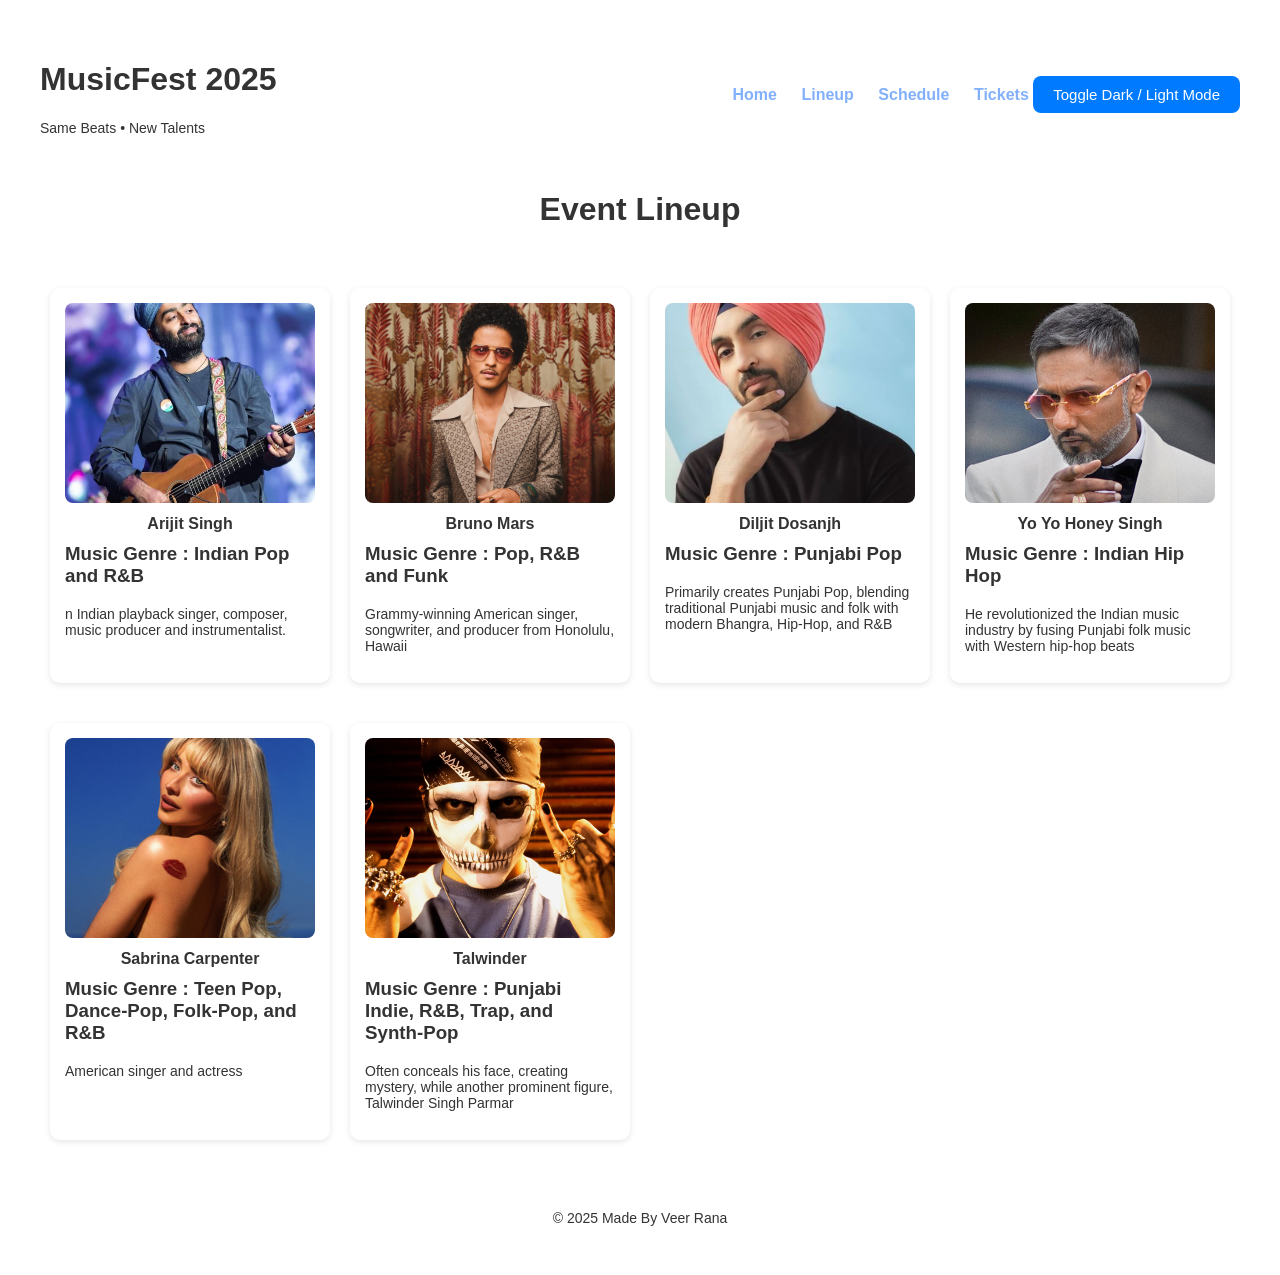
<file: lineup.html>
<!DOCTYPE html>
<html lang="en">
<head>
  <meta charset="UTF-8" />
  <meta name="viewport" content="width=device-width, initial-scale=1.0" />
  <title>Lineup Page</title>
  <link rel="stylesheet" href="style.css">
  <link rel="stylesheet" href="lineup.css" />
</head>
<body>
    <header class="site-header">
    
      <div>
        <h1 class="site-title">MusicFest 2025</h1>
        <p class="subtitle">Same Beats • New Talents</p>
      </div>
    

    <nav class="main-nav">
      <a href="index.html">Home</a>
      <a href="lineup.html">Lineup</a>
      <a href="schedule.html">Schedule</a>
      <a href="tickets.html">Tickets</a>
      <button id="theme-toggle">Toggle Dark / Light Mode</button>
    </nav>
  </header>

  <h1 class="title">Event Lineup</h1>


<div class="wrapper">
  <section class="lineup-container">

    <!-- Artist 1 -->
    <article class="artist">
      <figure>
        <img src="Arjit.jpg" />
        <figcaption>Arijit Singh</figcaption>
      </figure>
      <h3>Music Genre : Indian Pop and R&B </h3>
      <p>n Indian playback singer, composer, music producer and instrumentalist.</p>
    </article>

    <!-- Artist 2 -->
    <article class="artist">
      <figure>
        <img src="Bruno.jpeg" />
        <figcaption>Bruno Mars</figcaption>
      </figure>
      <h3>Music Genre : Pop, R&B and Funk </h3>
      <p>Grammy-winning American singer, songwriter, and producer from Honolulu, Hawaii</p>
    </article>

    <!-- Artist 3 -->
    <article class="artist">
      <figure>
        <img src="Diljit.jpeg"  />
        <figcaption>Diljit Dosanjh</figcaption>
      </figure>
      <h3>Music Genre : Punjabi Pop </h3>
      <p>Primarily creates Punjabi Pop, blending traditional Punjabi music and folk with modern Bhangra, Hip-Hop, and R&B</p>
    </article>

    <!-- Artist 4 -->
    <article class="artist">
      <figure>
        <img src="Honey Singh.jpg" />
        <figcaption>Yo Yo Honey Singh</figcaption>
      </figure>
      <h3>Music Genre : Indian Hip Hop</h3>
      <p> He revolutionized the Indian music industry by fusing Punjabi folk music with Western hip-hop beats </p>
    </article>

    <!-- Artist 5 -->
    <article class="artist">
      <figure>
        <img src="Sabrina.jpeg"/>
        <figcaption>Sabrina Carpenter</figcaption>
      </figure>
      <h3>Music Genre : Teen Pop, Dance-Pop, Folk-Pop, and R&B</h3>
      <p>American singer and actress</p>
    </article>

    <!-- Artist 6 -->
    <article class="artist">
      <figure>
        <img src="Talwinder.jpg" />
        <figcaption>Talwinder</figcaption>
      </figure>
      <h3>Music Genre : Punjabi Indie, R&B, Trap, and Synth-Pop</h3>
      <p>Often conceals his face, creating mystery, while another prominent figure, Talwinder Singh Parmar</p>
    </article>

    
  </section>
</div>
  <script src="main.js"></script>
</body>
<footer>
  <p>© 2025 Made By Veer Rana</p>
</footer>
</html>
</file>
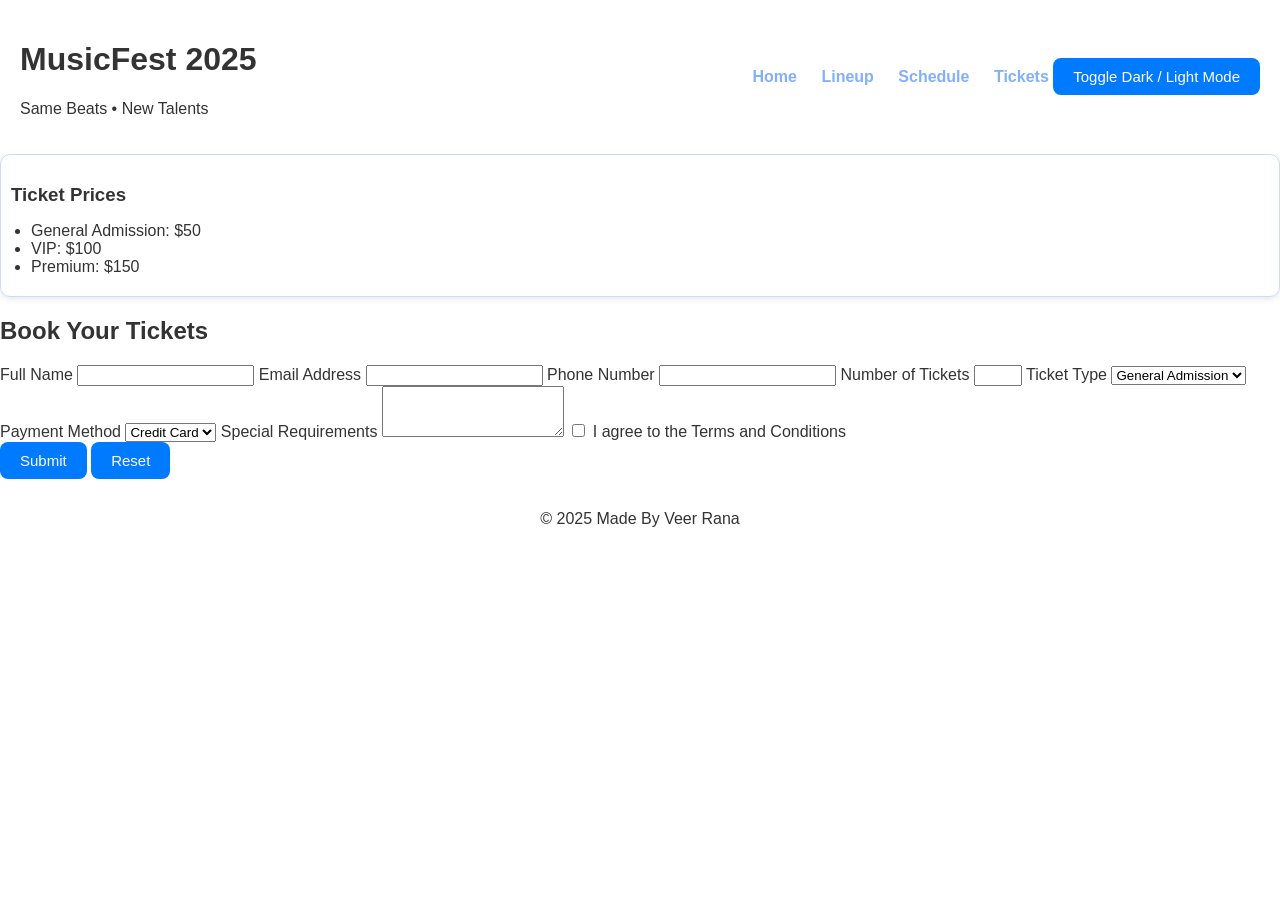
<file: tickets.html>
<!DOCTYPE html>
<html lang="en">
<head>
  <meta charset="UTF-8" />
  <meta name="viewport" content="width=device-width, initial-scale=1.0" />
  <title>Tickets Booking Page</title>
  <link rel="stylesheet" href="style.css">
  <link rel="stylesheet" href="tickets.css" />
</head>
<body>
  
    
    
<header class="site-header">
    
      <div>
        <h1 class="site-title">MusicFest 2025</h1>
        <p class="subtitle">Same Beats • New Talents</p>
      </div>

    <nav class="main-nav">
      <a href="index.html">Home</a>
      <a href="lineup.html">Lineup</a>
      <a href="schedule.html">Schedule</a>
      <a href="tickets.html">Tickets</a>
      <button id="theme-toggle">Toggle Dark / Light Mode</button>
    </nav>
</header>



    <div class="column_price">
    <div class="price-box">
  <h3>Ticket Prices</h3>
  <ul>
    <li>General Admission: $50</li>
    <li>VIP: $100</li>
    <li>Premium: $150</li>
  </ul>
  
</div>
    </div>

  

<h2>Book Your Tickets</h2>
  <div class="ticketContainer">
    <div class="column_form">
        <form id="ticketForm">
      <label for="fullName">Full Name</label>
      <input type="text" id="fullName" name="fullName" required />

      <label for="email">Email Address</label>
      <input type="email" id="email" name="email" required />

      <label for="phone">Phone Number</label>
      <input type="tel" id="phone" name="phone" required />

      <label for="tickets">Number of Tickets</label>
      <input type="number" id="tickets" name="tickets" min="1" max="10" required />

      <label for="ticketType">Ticket Type</label>
      <select id="ticketType" name="ticketType" required>
        <option value="General Admission">General Admission</option>
        <option value="VIP">VIP</option>
        <option value="Premium">Premium</option>
      </select>

      <label for="payment">Payment Method</label>
      <select id="payment" name="payment" required>
        <option value="Credit Card">Credit Card</option>
        <option value="Debit Card">Debit Card</option>
        <option value="PayPal">PayPal</option>
      </select>

      <label for="requirements">Special Requirements</label>
      <textarea id="requirements" name="requirements" rows="3"></textarea>

      <label>
        <input type="checkbox" required /> I agree to the Terms and Conditions
      </label>

      <div class="buttons">
        <button type="submit" class="submit-btn">Submit</button>
        <button type="reset" class="reset-btn">Reset</button>
      </div>
      </form>
      </div>
  </div>
    
  
  <script src="tickets.js"></script>
  <script src="main.js"></script>
</body>
<footer>
  <p>© 2025 Made By Veer Rana</p>
</footer>
</html>
</file>
<file: style.css>
:root {
  --primary-color: #007bff;
  --secondary-color: #faf9f8;
  --accent-color: #0056b3;
  --text-color: #333;
  --background-color: #fff;
  --border-radius: 8px;
  --font-family: 'Arial, sans-serif';
}


body {
  font-family: var(--font-family);
  background-color: var(--background-color);
  color: var(--text-color);
  margin: 0;
  padding: 0;
}

/* Buttons */
button {
  background-color: var(--primary-color);
  color: white;
  border: none;
  padding: 10px 20px;
  border-radius: var(--border-radius);
  cursor: pointer;
  font-size: 15px;
}

button:hover {
  background-color: var(--accent-color);
}


a {
  color: var(--primary-color);
  text-decoration: none;
}

a:hover {
  text-decoration: underline;
}

/* Containers / cards */
.container, .artist, .price-box, .schedule-day {
  border-radius: var(--border-radius);
  padding: 15px;
  background-color: var(--secondary-color);
  margin-bottom: 20px;
  box-shadow: 0 2px 6px rgba(0,0,0,0.1);
}

/* Dark mode variables */
body.dark-mode {
  --primary-color: #3399ff;
  --secondary-color: #1e1e1e;
  --accent-color: #0056b3;
  --text-color: #eee;
  --background-color: #121212;
  --card-bg: #2a2a2a;
}
footer{
  background-color: var(--card-bg);
  text-align: center;
  padding:15px 0;
  position: relative;
  bottom: 0;
  width:100%;
}
</file>
<file: lineup.css>
body {
  font-family: Arial, sans-serif;
  
  padding: 20px;
}
.title {
  text-align: center;
  margin-bottom: 30px;
}
.lineup-container {
  display: grid;
  grid-template-columns: repeat(auto-fit, minmax(250px, 1fr));
  gap: 20px;
}
.artist {
  background: var(--card-bg);
  padding: 15px;
  border-radius: 10px;
  box-shadow: 0 2px 6px rgba(0,0,0,0.1);
}
.artist:hover {
  transform: translateY(-11px);
}
.artist img {
  width: 100%;
  height: 200px;
  object-fit: cover;
  border-radius: 8px;
}
figure {
  margin: 0;
}
figcaption {
  text-align: center;
  margin-top: 8px;
  font-weight: bold;
}
h3 {
  margin-top: 10px;
}
p {
  font-size: 14px;
  margin-top: 5px;
}
.wrapper{
  background-color: var(--card-bg);
  padding: 30px;
  border-radius: 12px;
}
.main-nav a {
  margin-left: 20px;
  color: #82b0fb;
  text-decoration: none;
  font-weight: bold;
}

.site-header {
  display: flex;
  justify-content: space-between;
  align-items: center;
  padding: 20px;
  background: rgba(255,255,255,0.05);
  backdrop-filter: blur(6px);
}
</file>
<file: tickets.css>
body {
  font-family: Arial, sans-serif;
  
}

.price-box {
  background: var(--card-bg);
  padding: 10px;
  border-radius: 10px;
  border: 1px solid #cbdafe;
  box-shadow: 0 2px 6px rgba(4, 4, 4, 0.1);
}

.main-nav a {
  margin-left: 20px;
  color: #82b0fb;
  text-decoration: none;
  font-weight: bold;
}

.site-header {
  display: flex;
  justify-content: space-between;
  align-items: center;
  padding: 20px;
  background: rgba(255,255,255,0.05);
  backdrop-filter: blur(6px);
}
.price-box h3 {
  margin-bottom: 10px;
}

.price-box ul {
  padding-left: 20px;
  margin-bottom: 10px;
}

#totalPrice {
  color: #0056d6;
  font-weight: bold;
}


.ticketContainer{
  display: flex;
  gap: 30px; 
  flex-wrap: wrap;
}

.column_form{
flex: 1 1 400px; 
}

.column_price{
    flex: 0 0 250px; 
}

@media screen and (max-width: 800px) {
  .ticketContainer {
    flex-direction: column; 
  }
  .column_price {
    flex: 1 1 100%;
  }
}
</file>
